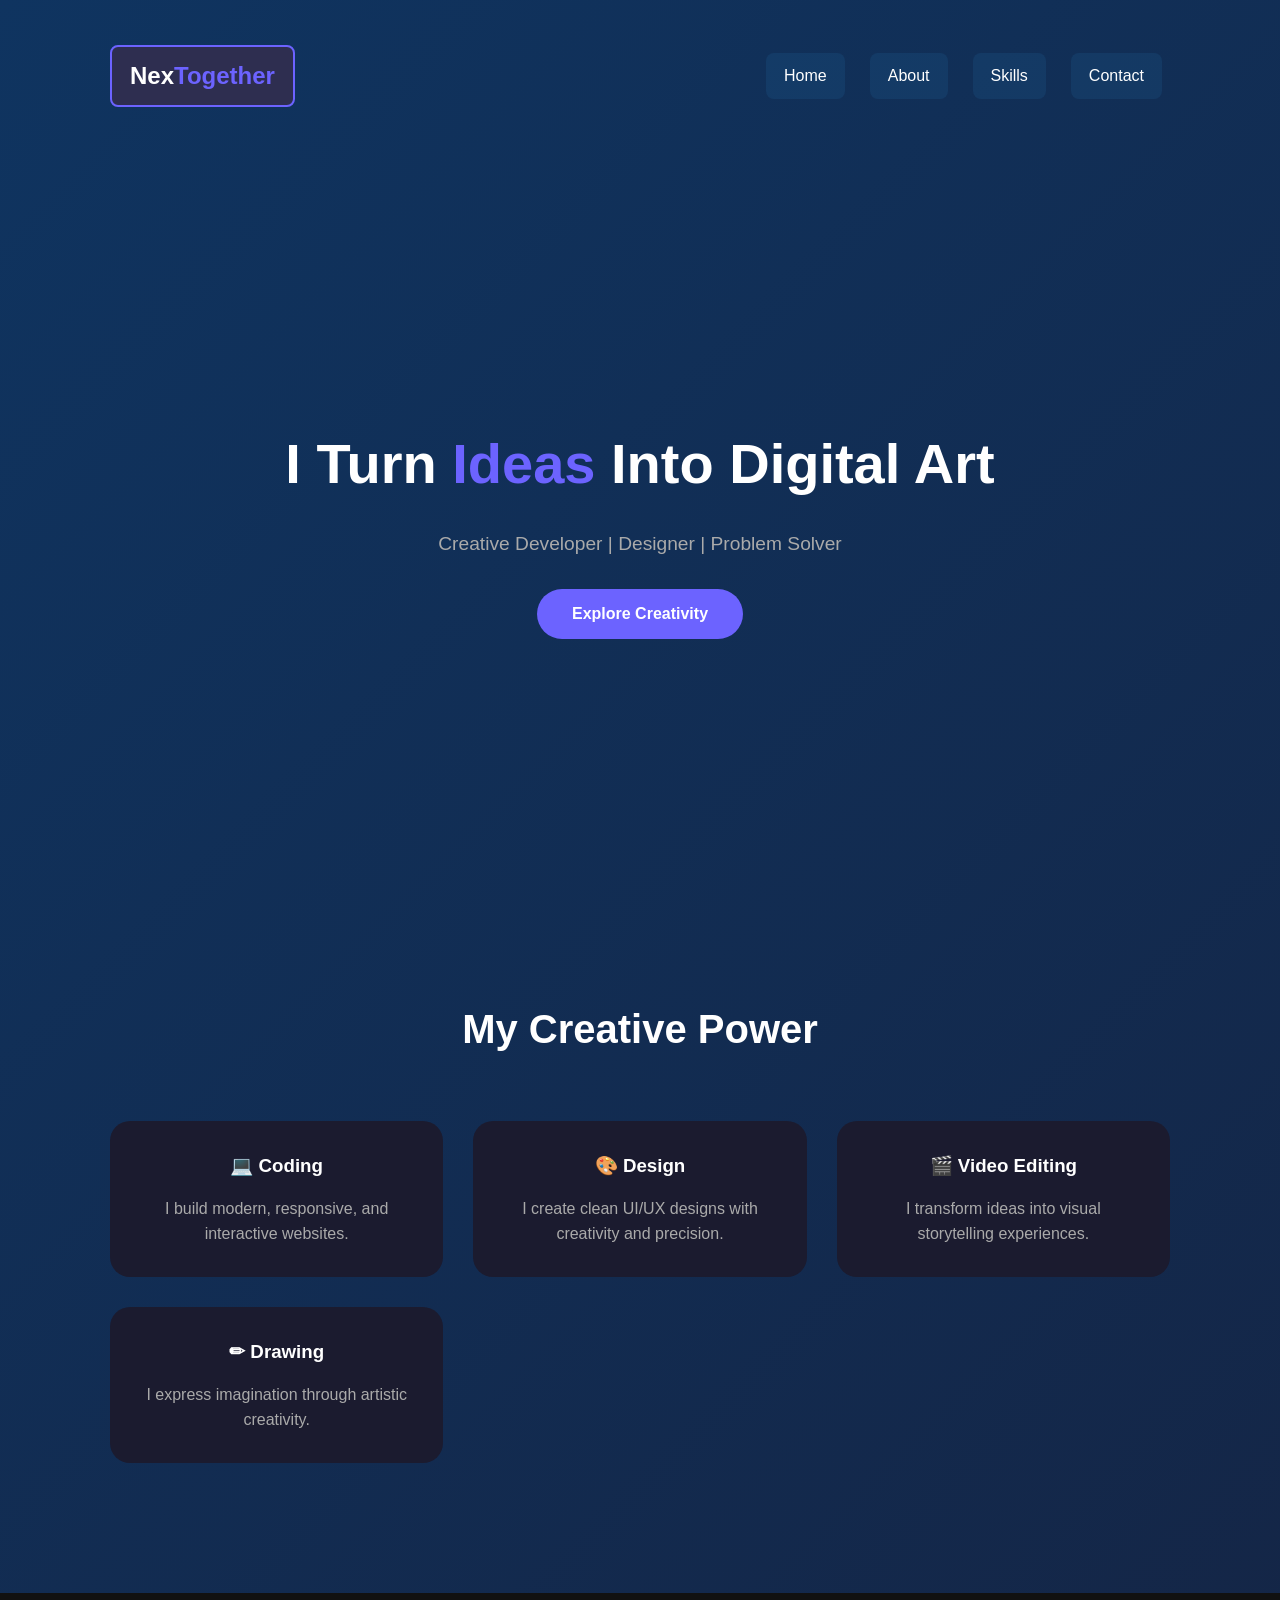
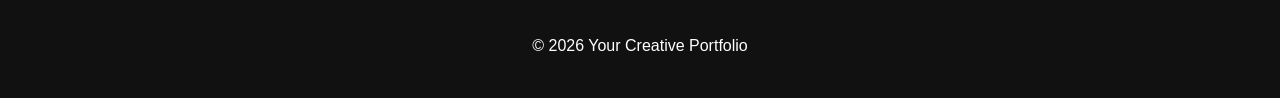
<file: HTML part/index.html>
<!DOCTYPE html>
<html lang="en">
<head>
<meta charset="UTF-8">
<meta name="viewport" content="width=device-width, initial-scale=1.0">
<title>Creative Home</title>
<link rel="stylesheet" href="../CSS part/aboutme.css">


<style>
:root{
    --primary:#6c63ff;
    --bg:#0f0f1a;
    --card:#1b1b2f;
    --text:#ffffff;
    --muted:#aaaaaa;
}

*{
    margin:0;
    padding:0;
    box-sizing:border-box;
    font-family:'Segoe UI',sans-serif;
}

body{
    background:linear-gradient(-45deg,#0f0f1a,#1a1a2e,#16213e,#0f3460);
    background-size:400% 400%;
    animation:bgMove 10s ease infinite;
    color:var(--text);
    overflow-x:hidden;
}

@keyframes bgMove{
    0%{background-position:0% 50%}
    50%{background-position:100% 50%}
    100%{background-position:0% 50%}
}

.container{
    width:90%;
    max-width:1100px;
    margin:auto;
}

/* Navbar */
nav{
    display:flex;
    justify-content:space-between;
    align-items:center;
    padding:25px 0;
}

nav ul{
    list-style:none;
    display:flex;
    gap:25px;
}

nav a{
    color:white;
    text-decoration:none;
    transition:0.3s;
}

nav a:hover{
    color:white;
    background-color: var(--primary);
}

/* Hero */
.hero{
    height:85vh;
    display:flex;
    justify-content:center;
    align-items:center;
    text-align:center;
    flex-direction:column;
}

.hero h1{
    font-size:3.5rem;
    margin-bottom:20px;
}

.hero span{
    color:var(--primary);
}

.hero p{
    color:var(--muted);
    font-size:1.2rem;
    margin-bottom:30px;
}

.btn{
    padding:12px 35px;
    border-radius:30px;
    background:var(--primary);
    color:white;
    text-decoration:none;
    transition:0.3s;
}

.btn:hover{
    transform:scale(1.1);
}

/* Creativity Section */
.section{
    padding:80px 0;
}

.section-title{
    text-align:center;
    font-size:2.5rem;
    margin-bottom:60px;
}

.creative-grid{
    display:grid;
    grid-template-columns:repeat(auto-fit,minmax(250px,1fr));
    gap:30px;
}

.card{
    background:var(--card);
    padding:30px;
    border-radius:20px;
    text-align:center;
    transition:0.4s;
    cursor:pointer;
}

.card:hover{
    transform:translateY(-15px) rotate(2deg);
    background:var(--primary);
}

.card h3{
    margin-bottom:15px;
}

.card p{
    color:var(--muted);
}

/* Floating animation */
.float{
    animation:float 4s ease-in-out infinite;
}

@keyframes float{
    0%{transform:translateY(0)}
    50%{transform:translateY(-15px)}
    100%{transform:translateY(0)}
}

/* Footer */
footer{
    text-align:center;
    padding:40px;
    background:#111;
    margin-top:50px;
}

/* Responsive */
@media(max-width:768px){
    .hero h1{font-size:2.2rem;}
}
</style>
</head>
<body>

<div class="container">
        <header>
            <div class="logo-frame">
                <div class="logo"><h4>Nex<span>Together</span></h4></div>
            </div>
            <nav>
                <ul>
                    <li><a href="index.html">Home</a></li>
                    <li><a href="myself.html">About</a></li>
                    <li><a href="skill.html">Skills</a></li>
                    <li><a href="contact.html">Contact</a></li> <!-- NEW -->
                </ul>
            </nav>
        </header>
    </div>

<section class="hero">
    <h1>I Turn <span>Ideas</span> Into Digital Art</h1>
    <p>Creative Developer | Designer | Problem Solver</p>
    <a href="#creativity" class="btn">Explore Creativity</a>
</section>

<section id="creativity" class="section">
    <div class="container">
        <h2 class="section-title">My Creative Power</h2>

        <div class="creative-grid">

            <div class="card float">
                <h3>💻 Coding</h3>
                <p>I build modern, responsive, and interactive websites.</p>
            </div>

            <div class="card">
                <h3>🎨 Design</h3>
                <p>I create clean UI/UX designs with creativity and precision.</p>
            </div>

            <div class="card float">
                <h3>🎬 Video Editing</h3>
                <p>I transform ideas into visual storytelling experiences.</p>
            </div>

            <div class="card">
                <h3>✏ Drawing</h3>
                <p>I express imagination through artistic creativity.</p>
            </div>

        </div>
    </div>
</section>

<footer>
    © 2026 Your Creative Portfolio
</footer>

<script>
// Smooth scroll
document.querySelectorAll('a[href^="#"]').forEach(anchor=>{
    anchor.addEventListener("click",function(e){
        e.preventDefault();
        document.querySelector(this.getAttribute("href"))
        .scrollIntoView({behavior:"smooth"});
    });
});
</script>

</body>
</html>
</file>
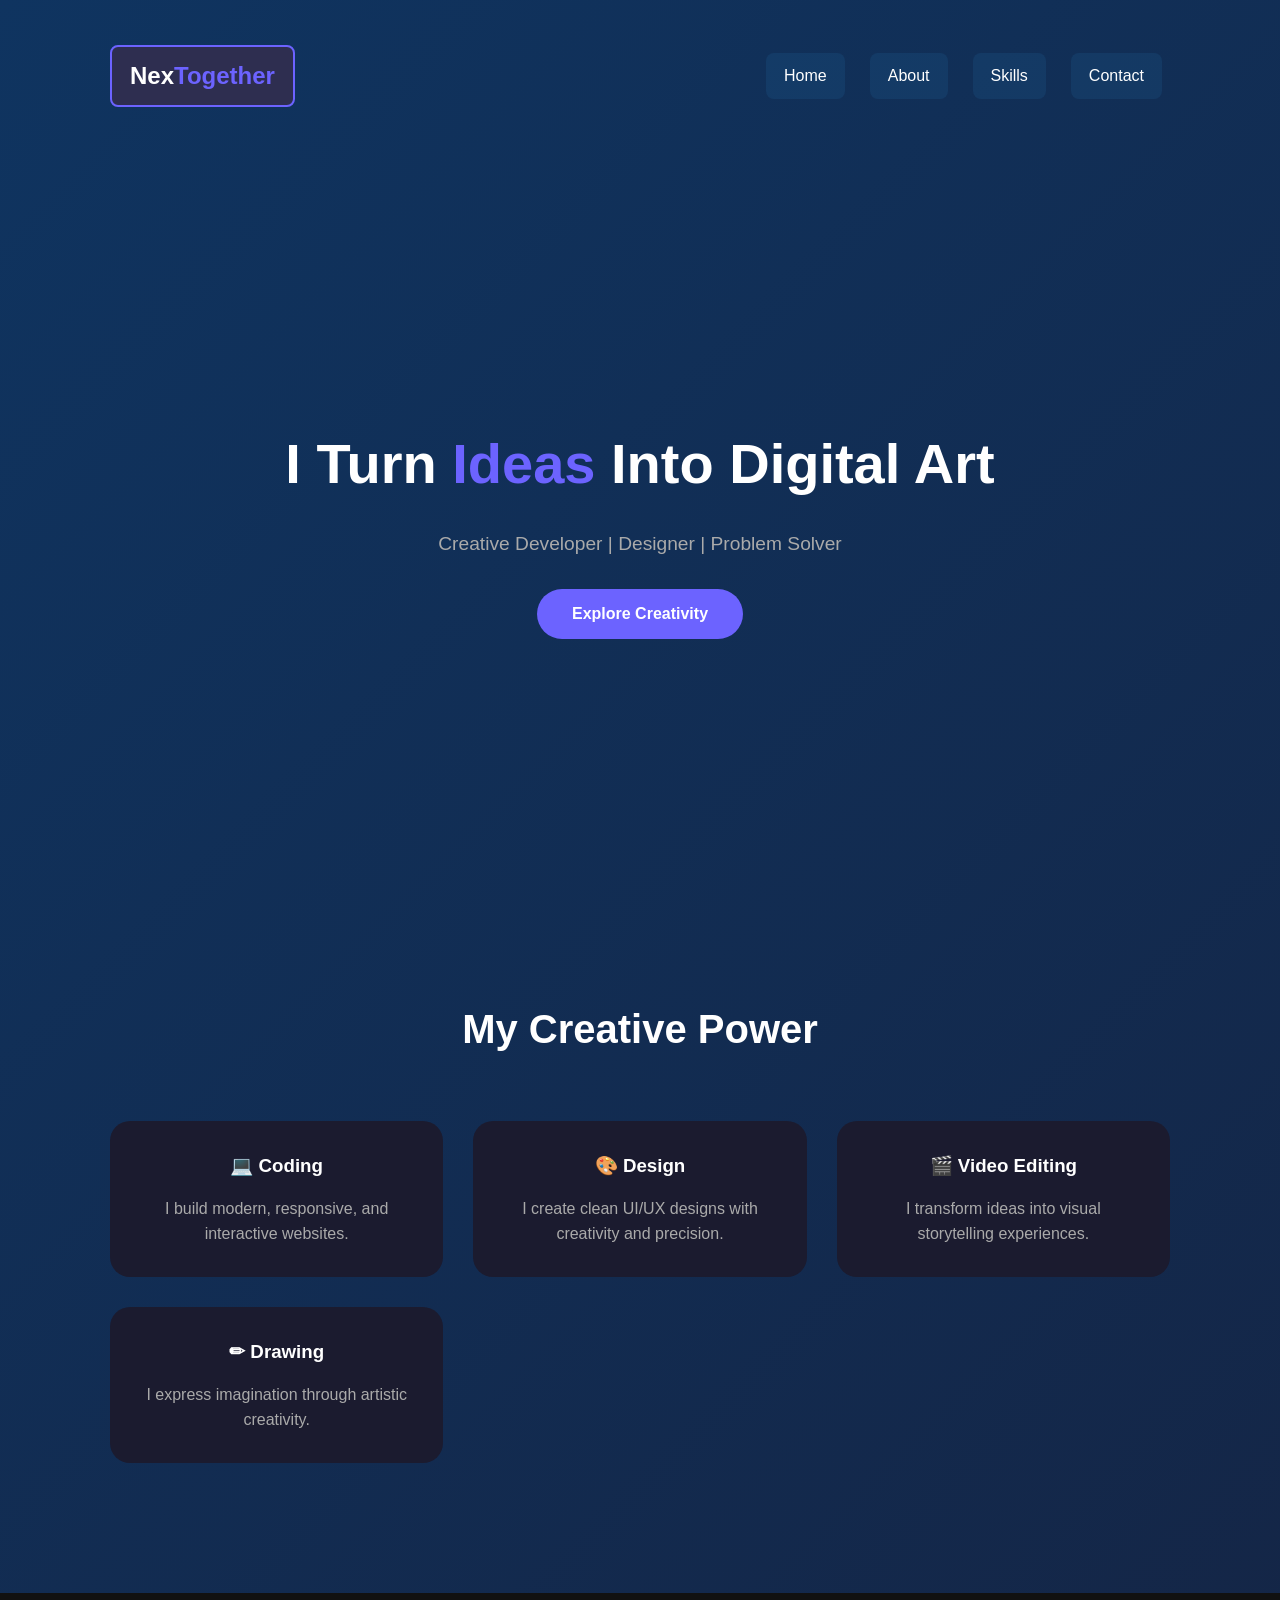
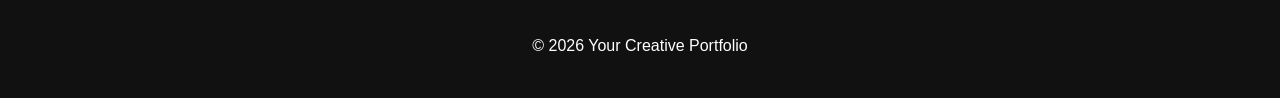
<file: HTML part/home.html>
<!DOCTYPE html>
<html lang="en">
<head>
<meta charset="UTF-8">
<meta name="viewport" content="width=device-width, initial-scale=1.0">
<title>Creative Home</title>
<link rel="stylesheet" href="../CSS part/aboutme.css">
<link rel="stylesheet" href="../HTML part/myself.html">
<link rel="stylesheet" href="../HTML part/home.html">
<link rel="stylesheet" href="../HTML part/skill.html">

<style>
:root{
    --primary:#6c63ff;
    --bg:#0f0f1a;
    --card:#1b1b2f;
    --text:#ffffff;
    --muted:#aaaaaa;
}

*{
    margin:0;
    padding:0;
    box-sizing:border-box;
    font-family:'Segoe UI',sans-serif;
}

body{
    background:linear-gradient(-45deg,#0f0f1a,#1a1a2e,#16213e,#0f3460);
    background-size:400% 400%;
    animation:bgMove 10s ease infinite;
    color:var(--text);
    overflow-x:hidden;
}

@keyframes bgMove{
    0%{background-position:0% 50%}
    50%{background-position:100% 50%}
    100%{background-position:0% 50%}
}

.container{
    width:90%;
    max-width:1100px;
    margin:auto;
}

/* Navbar */
nav{
    display:flex;
    justify-content:space-between;
    align-items:center;
    padding:25px 0;
}

nav ul{
    list-style:none;
    display:flex;
    gap:25px;
}

nav a{
    color:white;
    text-decoration:none;
    transition:0.3s;
}

nav a:hover{
    color:white;
    background-color: var(--primary);
}

/* Hero */
.hero{
    height:85vh;
    display:flex;
    justify-content:center;
    align-items:center;
    text-align:center;
    flex-direction:column;
}

.hero h1{
    font-size:3.5rem;
    margin-bottom:20px;
}

.hero span{
    color:var(--primary);
}

.hero p{
    color:var(--muted);
    font-size:1.2rem;
    margin-bottom:30px;
}

.btn{
    padding:12px 35px;
    border-radius:30px;
    background:var(--primary);
    color:white;
    text-decoration:none;
    transition:0.3s;
}

.btn:hover{
    transform:scale(1.1);
}

/* Creativity Section */
.section{
    padding:80px 0;
}

.section-title{
    text-align:center;
    font-size:2.5rem;
    margin-bottom:60px;
}

.creative-grid{
    display:grid;
    grid-template-columns:repeat(auto-fit,minmax(250px,1fr));
    gap:30px;
}

.card{
    background:var(--card);
    padding:30px;
    border-radius:20px;
    text-align:center;
    transition:0.4s;
    cursor:pointer;
}

.card:hover{
    transform:translateY(-15px) rotate(2deg);
    background:var(--primary);
}

.card h3{
    margin-bottom:15px;
}

.card p{
    color:var(--muted);
}

/* Floating animation */
.float{
    animation:float 4s ease-in-out infinite;
}

@keyframes float{
    0%{transform:translateY(0)}
    50%{transform:translateY(-15px)}
    100%{transform:translateY(0)}
}

/* Footer */
footer{
    text-align:center;
    padding:40px;
    background:#111;
    margin-top:50px;
}

/* Responsive */
@media(max-width:768px){
    .hero h1{font-size:2.2rem;}
}
</style>
</head>
<body>

<div class="container">
        <header>
            <div class="logo-frame">
                <div class="logo"><h4>Nex<span>Together</span></h4></div>
            </div>
            <nav>
                <ul>
                    <li><a href="home.html">Home</a></li>
                    <li><a href="myself.html">About</a></li>
                    <li><a href="skill.html">Skills</a></li>
                    <li><a href="contact.html">Contact</a></li> <!-- NEW -->
                </ul>
            </nav>
        </header>
    </div>

<section class="hero">
    <h1>I Turn <span>Ideas</span> Into Digital Art</h1>
    <p>Creative Developer | Designer | Problem Solver</p>
    <a href="#creativity" class="btn">Explore Creativity</a>
</section>

<section id="creativity" class="section">
    <div class="container">
        <h2 class="section-title">My Creative Power</h2>

        <div class="creative-grid">

            <div class="card float">
                <h3>💻 Coding</h3>
                <p>I build modern, responsive, and interactive websites.</p>
            </div>

            <div class="card">
                <h3>🎨 Design</h3>
                <p>I create clean UI/UX designs with creativity and precision.</p>
            </div>

            <div class="card float">
                <h3>🎬 Video Editing</h3>
                <p>I transform ideas into visual storytelling experiences.</p>
            </div>

            <div class="card">
                <h3>✏ Drawing</h3>
                <p>I express imagination through artistic creativity.</p>
            </div>

        </div>
    </div>
</section>

<footer>
    © 2026 Your Creative Portfolio
</footer>

<script>
// Smooth scroll
document.querySelectorAll('a[href^="#"]').forEach(anchor=>{
    anchor.addEventListener("click",function(e){
        e.preventDefault();
        document.querySelector(this.getAttribute("href"))
        .scrollIntoView({behavior:"smooth"});
    });
});
</script>

</body>
</html>
</file>
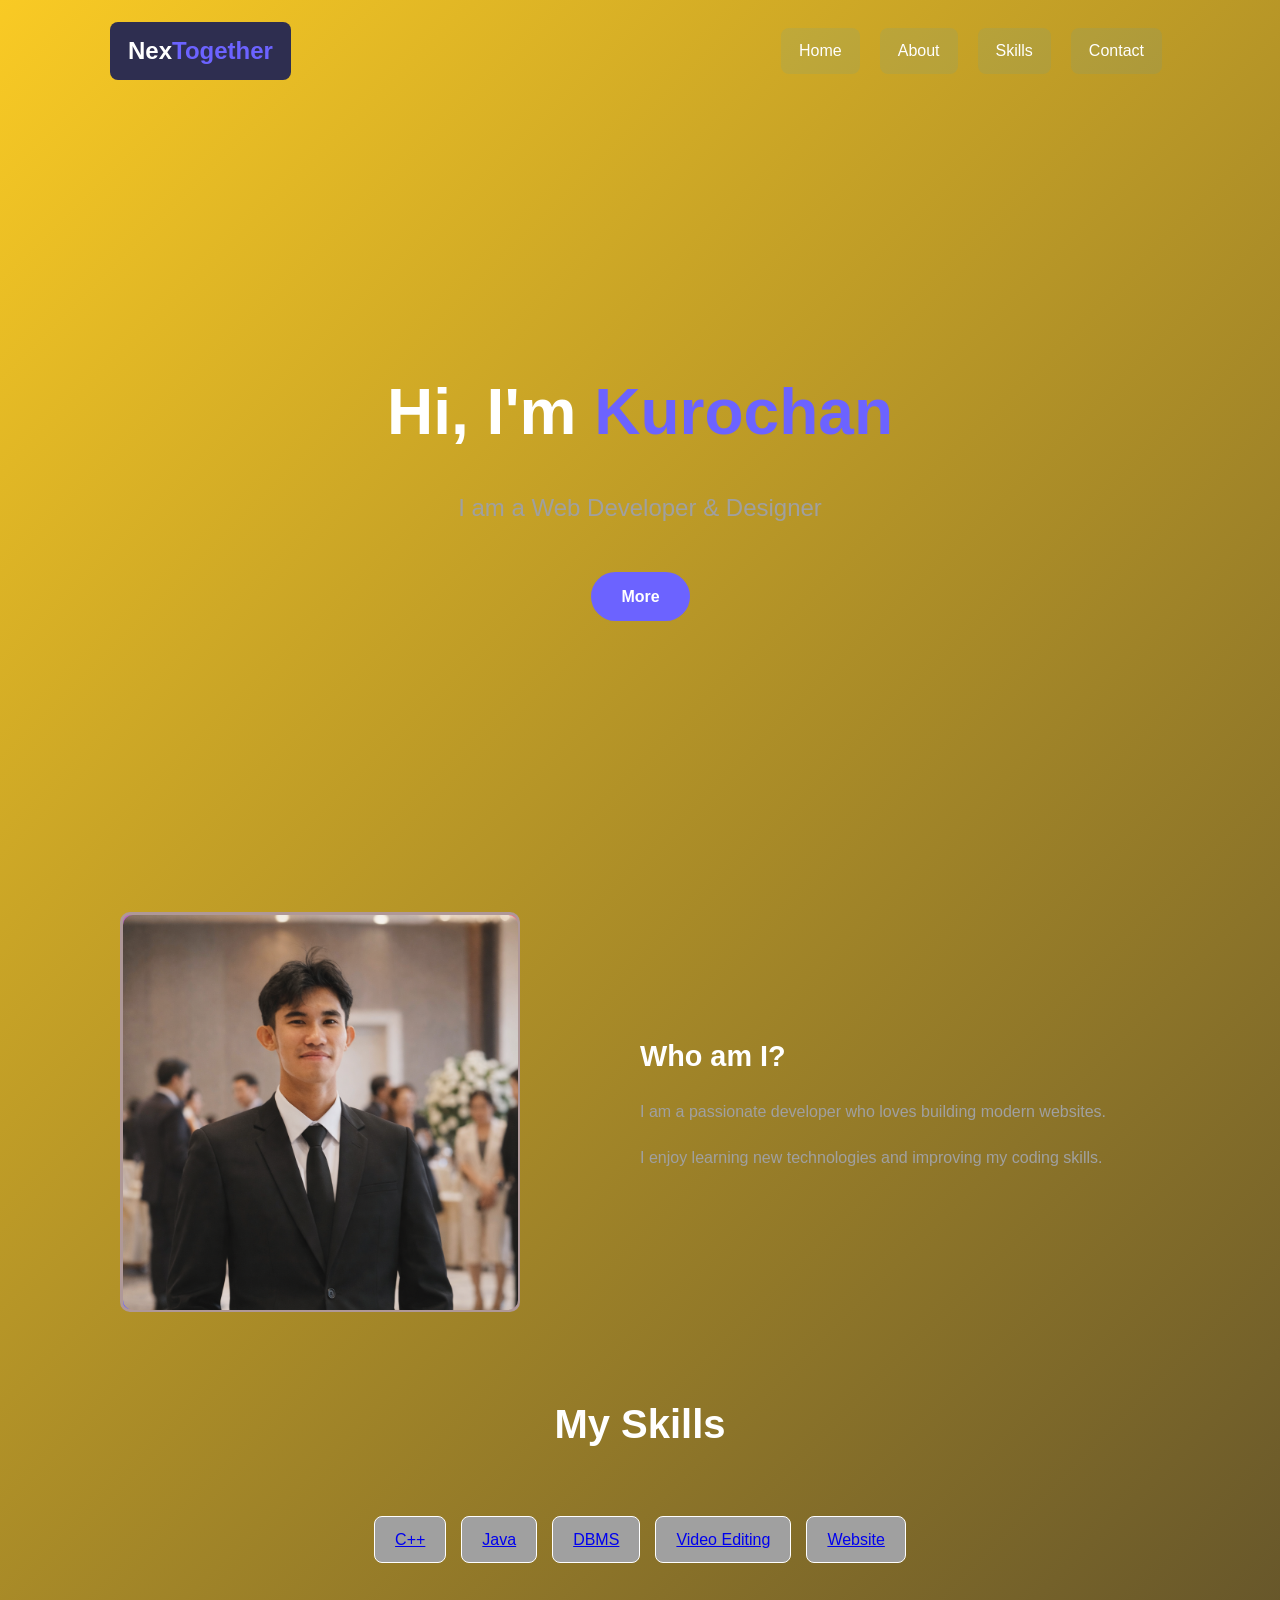
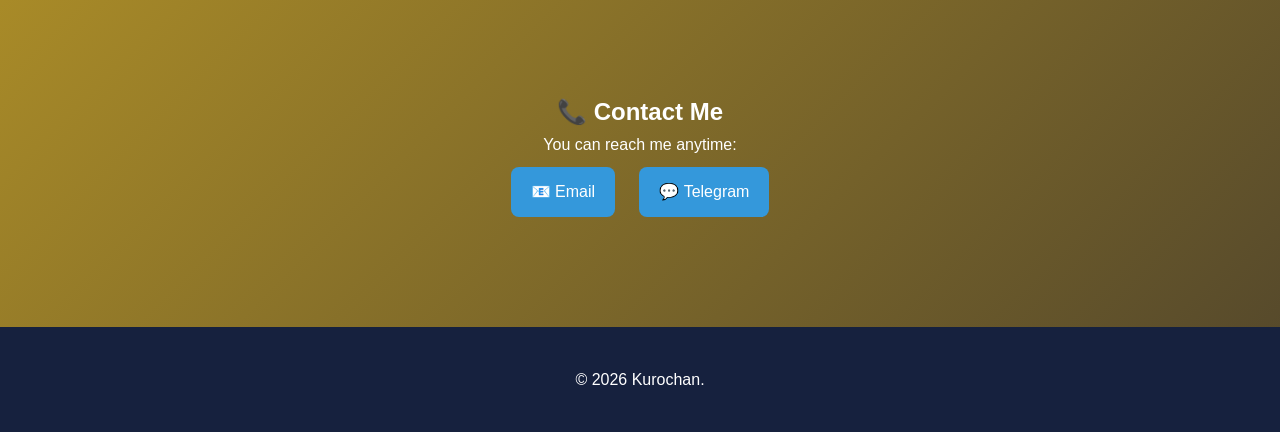
<file: HTML part/myself.html>
<!DOCTYPE html>
<html lang="en">
<head>
    <meta charset="UTF-8">
    <title>About Me</title>
    <meta name="viewport" content="width=device-width, initial-scale=1.0">

    <!-- External CSS -->
    
    <link rel="stylesheet" href="../CSS part/aboutme.css">
    

    <style>
        /* Simple Contact Styling */
        .contact {
            text-align: center;
            padding: 50px 20px;
        }

        .contact a {
            display: inline-block;
            margin: 10px;
            padding: 12px 20px;
            background: #3498db;
            color: white;
            text-decoration: none;
            border-radius: 8px;
        }

        .contact a:hover {
            background: #2980b9;
        }
    </style>
</head>

<body>

    <!-- Header -->
    <div class="container">
        <header>
            <div class="logo-frame">
                <div class="logo"><h4>Nex<span>Together</span></h4></div>
            </div>
            <nav class="nav-frame">
                <ul>
                    <li><a href="index.html">Home</a></li>
                    <li><a href="myself.html">About</a></li>
                    <li><a href="skill.html">Skills</a></li>
                    <li><a href="contact.html">Contact</a></li>
                </ul>
            </nav>
        </header>
    </div>

    <!-- Hero Section -->
    <section id="home" class="hero">
        <div class="container hero-content">
            <h1>Hi, I'm <span>Kurochan</span></h1>
            <p>I am a Web Developer & Designer</p>
            <a href="#about" class="btn">More</a>
        </div>
    </section>

    <!-- About Section -->
    <section id="about">
        <div class="about-grid">

            <div class="about-img animate">
                <img src="../image/ai_photo_8.png" alt="My Photo">
            </div>

            <div class="about-text animate">
                <h3>Who am I?</h3>
                <p>I am a passionate developer who loves building modern websites.</p>
                <p>I enjoy learning new technologies and improving my coding skills.</p>
            </div>

        </div>
    </section>

    <!-- Skills Section -->
    <section id="skills" class="section">
        <div class="container">
            <h2 class="section-title animate-on-scroll">My Skills</h2>
            <div class="skills-container animate-on-scroll">

                <!-- CLICKABLE C++ -->
                <a href="https://drive.google.com/drive/folders/1monXuSPCsRcrAF_mVep6Hbtvh1Fhk_4v?usp=drive_link" target="_blank" class="skill-tag" rel="noopener">
                    C++
                </a>
                
                <!-- CLICKABLE Java -->
                <a href="https://drive.google.com/drive/folders/1D4MDAwclLqH1fx9bCKMZhnfCN6UwslOm?usp=drive_link" target="_blank" class="skill-tag" rel="noopener">
                    Java
                </a>

                <!-- CLICKABLE DBMS -->
                <a href="https://drive.google.com/drive/folders/1Wm1eoy1BNe0154eBU06JGYKGovQj0aS-?usp=drive_link" target="_blank" class="skill-tag" rel="noopener">
                    DBMS
                </a>

                <!-- CLICKABLE Video Editing -->
                <a href="https://drive.google.com/drive/folders/1JwziaeAsX1AxVopx7aLRCbL04vRb8fyn?usp=drive_link" target="_blank" class="skill-tag" rel="noopener">
                    Video Editing
                </a>

                 <!-- CLICKABLE website -->
                <a href="https://drive.google.com/drive/folders/1j5oVjyWoxvUBpDnTCKqVWiP8pCZrmXd2?usp=drive_link" target="_blank" class="skill-tag" rel="noopener">
                    Website
                </a>
                
            </div>
        </div>
    </section>

    <!-- ✅ Contact Section (NEW) -->
    <section id="contact" class="contact">
        <h2>📞 Contact Me</h2>
        <p>You can reach me anytime:</p>

        <!-- Email -->
        <a href="mailto:chan189106@gmail.com" target="_blank" rel="noopener noreferrer">
            📧 Email
        </a>

        <!-- Telegram -->
        <a href="https://t.me/@Kurocham" target="_blank" rel="noopener noreferrer">
            💬 Telegram
        </a>
    </section>

    <!-- Footer -->
    <footer>
        <div class="container">
            <p>&copy; 2026 Kurochan.</p>
        </div>
    </footer>

    <!-- External JS -->
    <script src="../HTML part/script part/script.js"></script>

</body>
</html>
</file>
<file: CSS part/aboutme.css>
:root {
    --primary-color: #6c63ff;
    --bg-color: #1a1a2e;
    --card-bg: #16213e;
    --text-color: #ffffff;
    --text-muted: #a0a0a0;
}

* {
    margin: 0;
    padding: 0;
    box-sizing: border-box;
    font-family: 'Segoe UI', Tahoma, Geneva, Verdana, sans-serif;
}


/* Hero section layout control */
.hero-content {
    display: flex;
    flex-direction: column;
    align-items: center;
    justify-content: center;
    gap: 15px;
}

/* Make sure image + content stack properly */
.about-img {
    order: 1;
}

.about-text {
    order: 2;
}

/* Move "More" button higher position feel */
.hero .btn {
    margin-top: 10px;
    position: relative;
    top: -10px; /* pushes it slightly upward */
}
.hero-content {
    display: flex;
    flex-direction: column;
}

.hero-content .btn {
    align-self: center;
    margin-bottom: 20px;
}



/* 🌈 Animated Background */
body {
    margin: 0;
    padding: 0;
    min-height: 100vh;
    background: linear-gradient(-45deg, #ff6b6b, #4ecdc4, #1a1a2e, #f9ca24);
    background-size: 400% 400%;
    animation: gradientBG 12s ease infinite;
}

/* Background animation keyframes */
@keyframes gradientBG {
    0% {
        background-position: 0% 50%;
    }
    50% {
        background-position: 100% 50%;
    }
    100% {
        background-position: 0% 50%;
    }
}
body {
    background-color: var(--bg-color);
    color: var(--text-color);
    line-height: 1.6;
    overflow-x: hidden;
}

/* Animations */
@keyframes fadeInUp {
    from {
        opacity: 0;
        transform: translateY(30px);
    }
    to {
        opacity: 1;
        transform: translateY(0);
    }
}

@keyframes float {
    0% { transform: translateY(0px); }
    50% { transform: translateY(-10px); }
    100% { transform: translateY(0px); }
}

.animate-on-scroll {
    opacity: 0;
    transform: translateY(30px);
    transition: all 0.8s ease-out;
}

.animate-on-scroll.visible {
    opacity: 1;
    transform: translateY(0);
}

/* Layout */
.container {
    max-width: 1100px;
    margin: 0 auto;
    padding: 0 20px;
}

nav ul {
  list-style: none;
  display: flex;
  gap: 8px;
  padding: 8px;
  margin: 0;
}

nav a {
  display: block;
  padding: 10px 18px;
  color: white;
  text-decoration: none;
  border-radius: 8px;
  background: rgba(52, 152, 219, 0.1); /* soft inner color */
  transition: background 0.3s, border-color 0.3s, color 0.3s;
}

nav a:hover,
nav a:focus {
  background: var(--primary);     /* box fills with blue */
  color: rgb(58, 52, 162);
  border-color: #2980b9;
}


header {
    padding: 20px 0;
    display: flex;
    justify-content: space-between;
    align-items: center;
}

.logo {
    font-size: 1.5rem;
    font-weight: bold;
    color: var(--text-color);
}
.logo span{
    color: var(--primary-color);
}
.logo-frame {
  padding: 10px 18px;
  border-radius: 8px;
  border: 2px solid var(--primary);
  background: rgb(46, 46, 80);
  display: inline-flex;
  align-items: center;
}

nav ul {
    list-style: none;
    display: flex;
    gap: 20px;
}

nav a {
    color: var(--text-color);
    text-decoration: none;
    font-weight: 500;
    transition: color 0.3s;
}

nav a:hover {
    color: var(--primary-color);
}

/* Hero */
.hero {
    height: 90vh;
    display: flex;
    align-items: center;
    justify-content: center;
    text-align: center;
}

.hero-content h1 {
    font-size: 4rem;
    margin-bottom: 10px;
    animation: fadeInUp 1s ease forwards;
}

.hero-content h1 span {
    color: var(--primary-color);
}

.hero-content p {
    font-size: 1.5rem;
    color: var(--text-muted);
    margin-bottom: 30px;
    animation: fadeInUp 1s ease forwards 0.3s;
}

.btn {
    display: inline-block;
    padding: 12px 30px;
    background-color: var(--primary-color);
    color: white;
    text-decoration: none;
    border-radius: 50px;
    font-weight: bold;
    transition: transform 0.3s, box-shadow 0.3s;
    animation: fadeInUp 1s ease forwards 0.6s;
}

.btn:hover {
    transform: translateY(-3px);
    box-shadow: 0 10px 20px rgba(108, 99, 255, 0.3);
}

/* Section */
.section {
    padding: 80px 0;
}

.section-title {
    text-align: center;
    font-size: 2.5rem;
    margin-bottom: 60px;
}

/* About */
.about-grid {
    display: grid;
    grid-template-columns: 1fr 1fr;
    gap: 0;
    align-items: center;
}

.about-img {
    border: 3px solid  rgb(175, 152, 152);
    border-radius: 15px;
    padding: 0;
    background-color: rgb(175, 152, 152);
    width: fit-content;
}

.about-img img {
    width: 395px;
    height: 395px;
    object-fit: cover;
    border-radius: 10px;
    display: block;
}

.about-img {
    width: 100%;
    max-width: 400px;
    border-radius: 10px;
    background: linear-gradient(45deg, var(--primary-color), #ff6584);
    height: 400px;
    margin: 0 auto;
    animation: float 6s ease-in-out infinite;
}

.about-text h3 {
    font-size: 1.8rem;
    margin-bottom: 20px;
}

.about-text p {
    color: var(--text-muted);
    margin-bottom: 20px;
}

/* Skills */
.skills-container {
    display: flex;
    flex-wrap: wrap;
    gap: 15px;
    justify-content: center;
}

.skill-tag {
    background-color: var(--text-muted);
    padding: 10px 20px;
    border-radius: 8px;
    border: 1px solid #ffffff;
    transition: all 0.3s;
}

.skill-tag:hover {
    border-color: var(--primary-color);
    transform: scale(1.05);
}

/* Footer */
footer {
    text-align: center;
    padding: 40px 0;
    background-color: var(--card-bg);
    margin-top: 50px;
}

/* Mobile */
@media (max-width: 768px) {
    .hero-content h1 { font-size: 2.5rem; }
    .about-grid { grid-template-columns: 1fr; }
    .about-img { height: 300px; }
}
</file>
